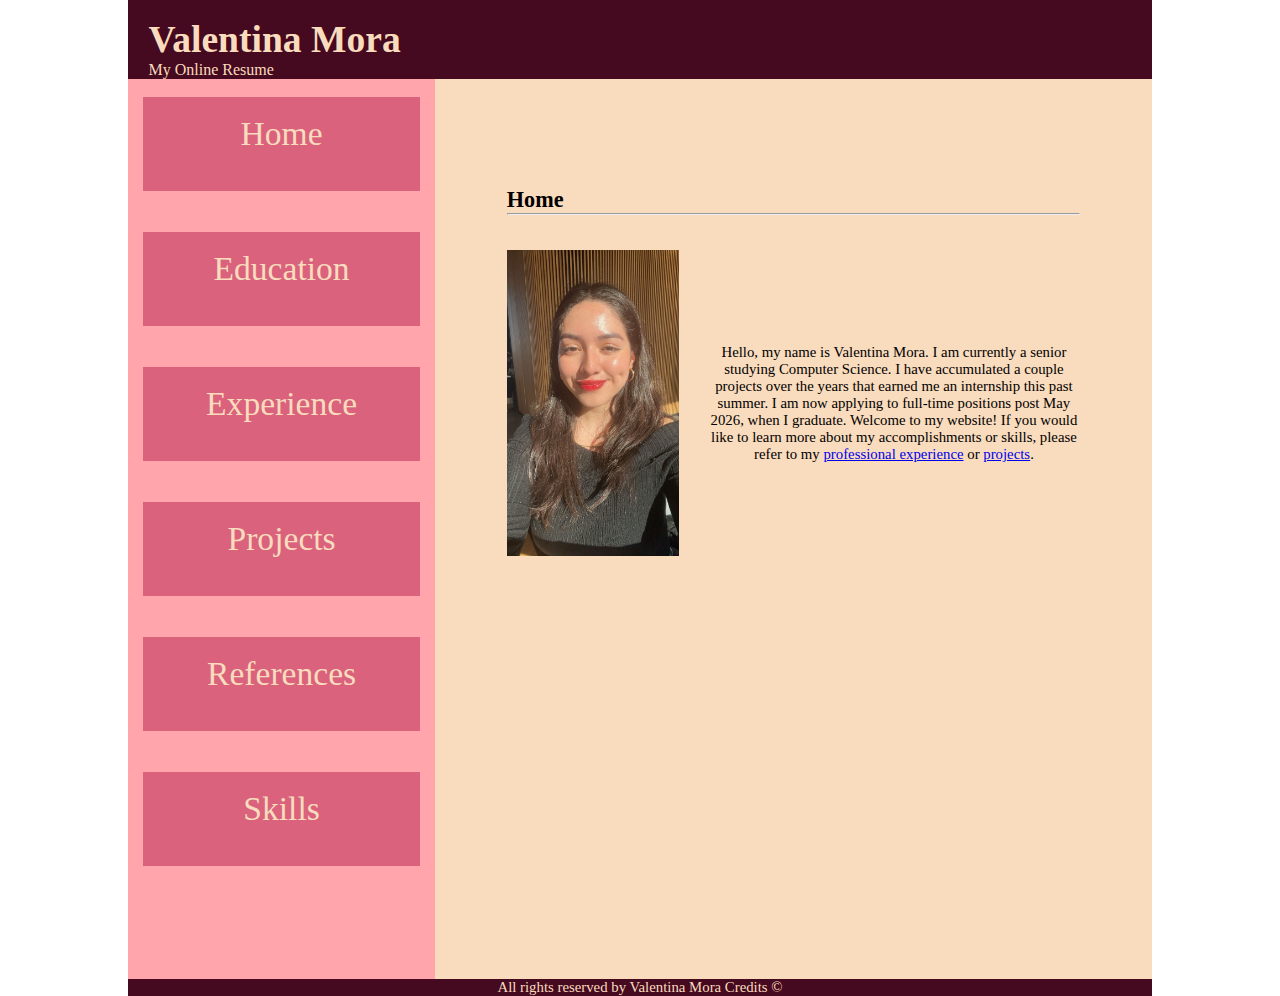
<file: index.html>
<!DOCTYPE html>
<html lang="en">
    <head>
        <meta charset="UTF-8">
        <title> Resume | Valentina Mora </title>
        <link rel="stylesheet"  href="./index.css" type="text/css">
    </head>
    <body>
        <!-- page wrapper section  starts -->
        <div id="page-wrapper">
            <!-- header section starts here -->
            <header>
                <h1>Valentina Mora</h1>
                <p>My Online Resume</p>
            </header>
            <!-- header section ends here -->

            <div id="container">
                <div id="left-child">
                    <!-- nav section starts here -->
                    <nav>
                        <ul>
                            <li><a href="./index.html">Home</a></li>
                            <li><a href="./education/education.html">Education</a></li>
                            <li><a href="./experience/experience.html">Experience</a></li>
                            <li><a href="./projects/projects.html">Projects</a></li>
                            <li><a href="./references/references.html">References</a></li>
                            <li><a href="./skills/skills.html">Skills</a></li>
                        </ul>
                    </nav>
                    <!-- nav section ends here -->
                </div>
                

                <div id="right-child">
                    <!-- main section starts here -->
                    <main>
                        <div id="container-two">
                            <h2>Home</h2>
                            <hr>
                        </div>
                        

                        <div id="second-container">
                            <img src="./src/valentina-mora.jpg" alt="valentina mora profile picture">
                            <p>
                                Hello, my name is Valentina Mora. I am currently a senior studying Computer Science. 
                                I have accumulated a couple projects over the years that earned me an internship this past summer.
                                I am now applying to full-time positions post May 2026, when I graduate. Welcome to my website! If you would like to learn more about my accomplishments or skills, 
                                please refer to my <a href="./experience/experience.html">professional experience</a> or 
                                <a href="./projects/projects.html">projects</a>.
                            </p>
                        </div>
                    </main>
                    <!-- main section ends here -->
                </div>
            </div>

            <!-- footer section starts here -->
            <footer>
                <p>All rights reserved by Valentina Mora <a href="">Credits </a>&#169;</p>
            </footer>
            <!-- footer section ends here -->
        </div>
        <!-- page wrapper section ends -->
    </body>
</html>
</file>
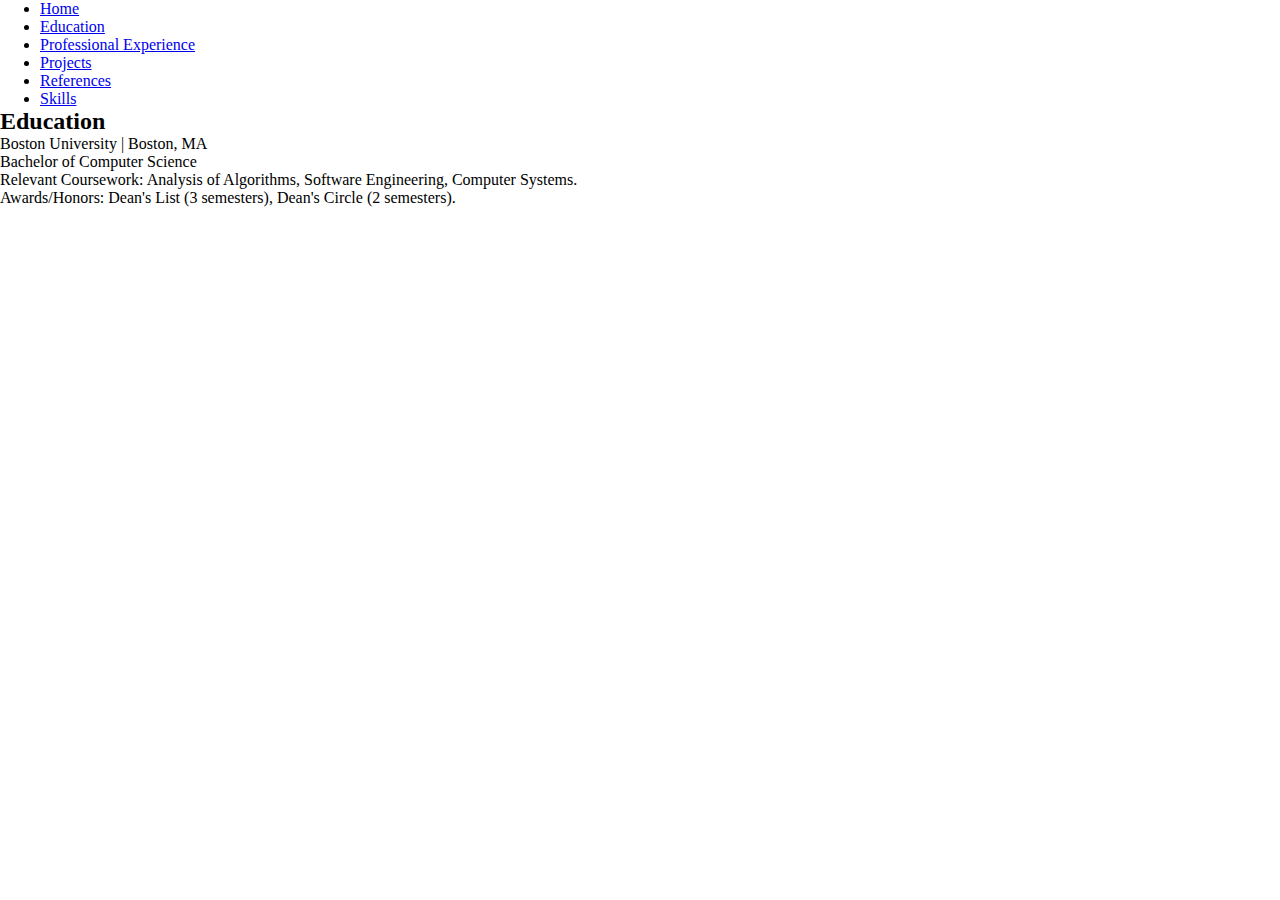
<file: education.html>
<!DOCTYPE html>
<html lang="en">
    <head>
        <meta charset="UTF-8">
        <title> Resume | Valentina Mora </title>
        <link rel="stylesheet" type="text/css" href="styles.css">
    </head>
    <body>
        <!-- nav section starts here -->
        <nav>
            <ul>
                <li><a href="index.html">Home</a></li>
                <li><a href="education.html">Education</a></li>
                <li><a href="professional-experience.html">Professional Experience</a></li>
                <li><a href="projects.html">Projects</a></li>
                <li><a href="references.html">References</a></li>
                <li><a href="skills.html">Skills</a></li>
            </ul>
        </nav>
        <!-- nav section ends here -->

        <!-- main section starts here -->
        <main>
            <h2>Education</h2>
            <p>Boston University | Boston, MA</p>
            <p>Bachelor of Computer Science</p>
            <p>Relevant Coursework: Analysis of Algorithms, Software Engineering, Computer Systems.</p>
            <p>Awards/Honors: Dean's List (3 semesters), Dean's Circle (2 semesters).</p>
        </main>
        <!-- main section ends here -->
    </body>
</html>
</file>
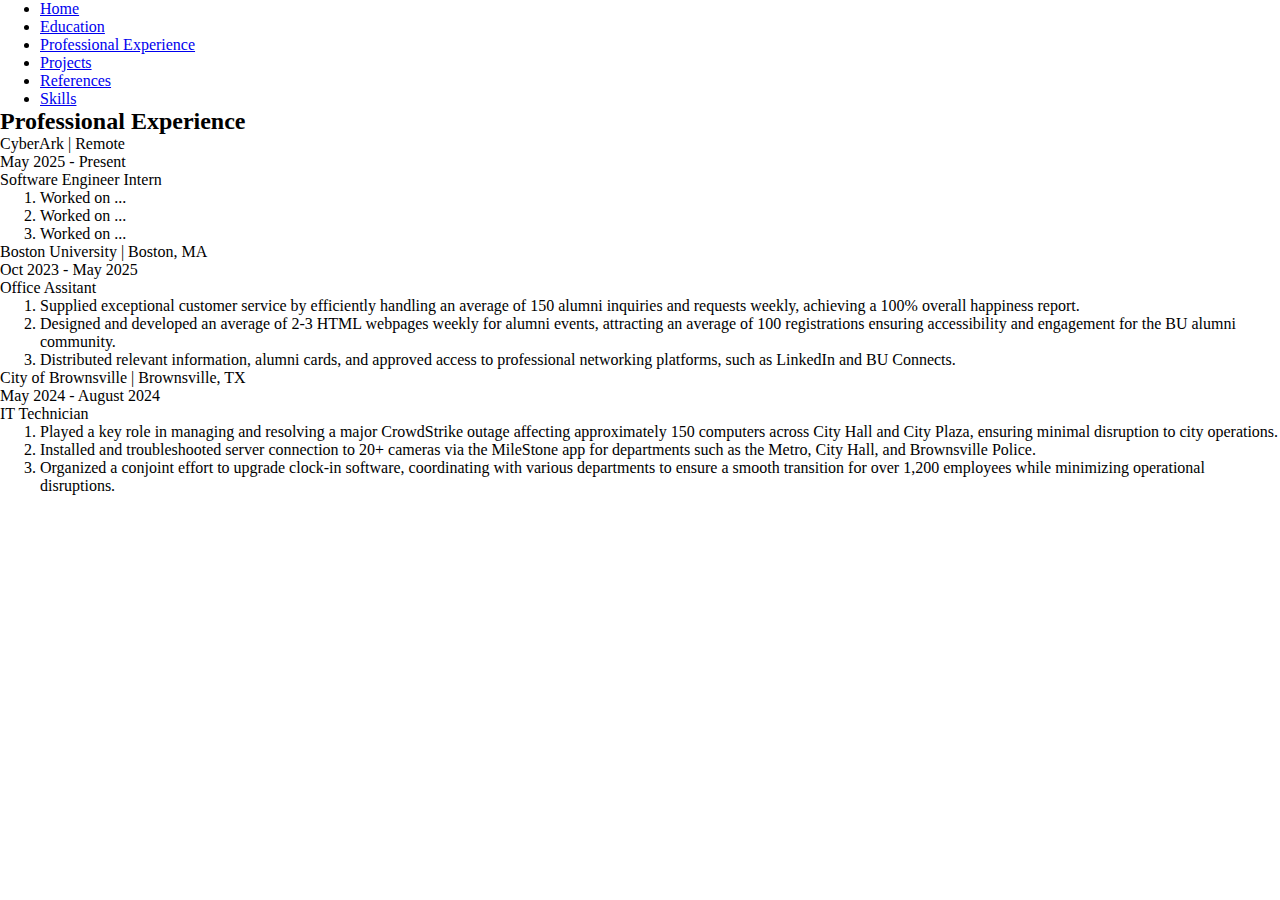
<file: professional-experience.html>
<!DOCTYPE html>
<html lang="en">
    <head>
        <meta charset="UTF-8">
        <title> Resume | Valentina Mora </title>
        <link rel="stylesheet" type="text/css" href="styles.css">
    </head>
    <body>
        <!-- nav section starts here -->
        <nav>
            <ul>
                <li><a href="index.html">Home</a></li>
                <li><a href="education.html">Education</a></li>
                <li><a href="professional-experience.html">Professional Experience</a></li>
                <li><a href="projects.html">Projects</a></li>
                <li><a href="references.html">References</a></li>
                <li><a href="skills.html">Skills</a></li>
            </ul>
        </nav>
        <!-- nav section ends here -->

        <!-- main section starts here -->
        <main>
            <h2>Professional Experience</h2>
            <p>CyberArk | Remote</p>
            <p>May 2025 - Present</p>
            <p>Software Engineer Intern</p>
            
            <ol>
                <li>Worked on ...</li>
                <li>Worked on ...</li>
                <li>Worked on ...</li>
            </ol>

            <p>Boston University | Boston, MA</p>
            <p>Oct 2023 - May 2025</p>
            <p>Office Assitant</p>
            
            <ol>
                <li>
                    Supplied exceptional customer service by efficiently handling an average of
                    150 alumni inquiries and requests weekly, achieving a 100% overall happiness
                    report.
                </li>
                <li>
                    Designed and developed an average of 2-3 HTML webpages weekly for alumni events,
                    attracting an average of 100 registrations ensuring accessibility and engagement 
                    for the BU alumni community.
                </li>
                <li>
                    Distributed relevant information, alumni cards, and approved access to professional 
                    networking platforms, such as LinkedIn and BU Connects.
                </li>
            </ol>

            <p>City of Brownsville | Brownsville, TX</p>
            <p>May 2024 - August 2024</p>
            <p>IT Technician</p>
            
            <ol>
                <li>
                    Played a key role in managing and resolving a major CrowdStrike outage affecting 
                    approximately 150 computers across City Hall and City Plaza, ensuring minimal disruption 
                    to city operations.
                </li>
                <li>
                    Installed and troubleshooted server connection to 20+ cameras via the MileStone app for 
                    departments such as the Metro, City Hall, and Brownsville Police.
                </li>
                <li>
                    Organized a conjoint effort to upgrade clock-in software, coordinating with various departments 
                    to ensure a smooth transition for over 1,200 employees while minimizing operational disruptions.
                </li>
            </ol>
        </main>
        <!-- main section ends here -->
    </body>
</html>
</file>
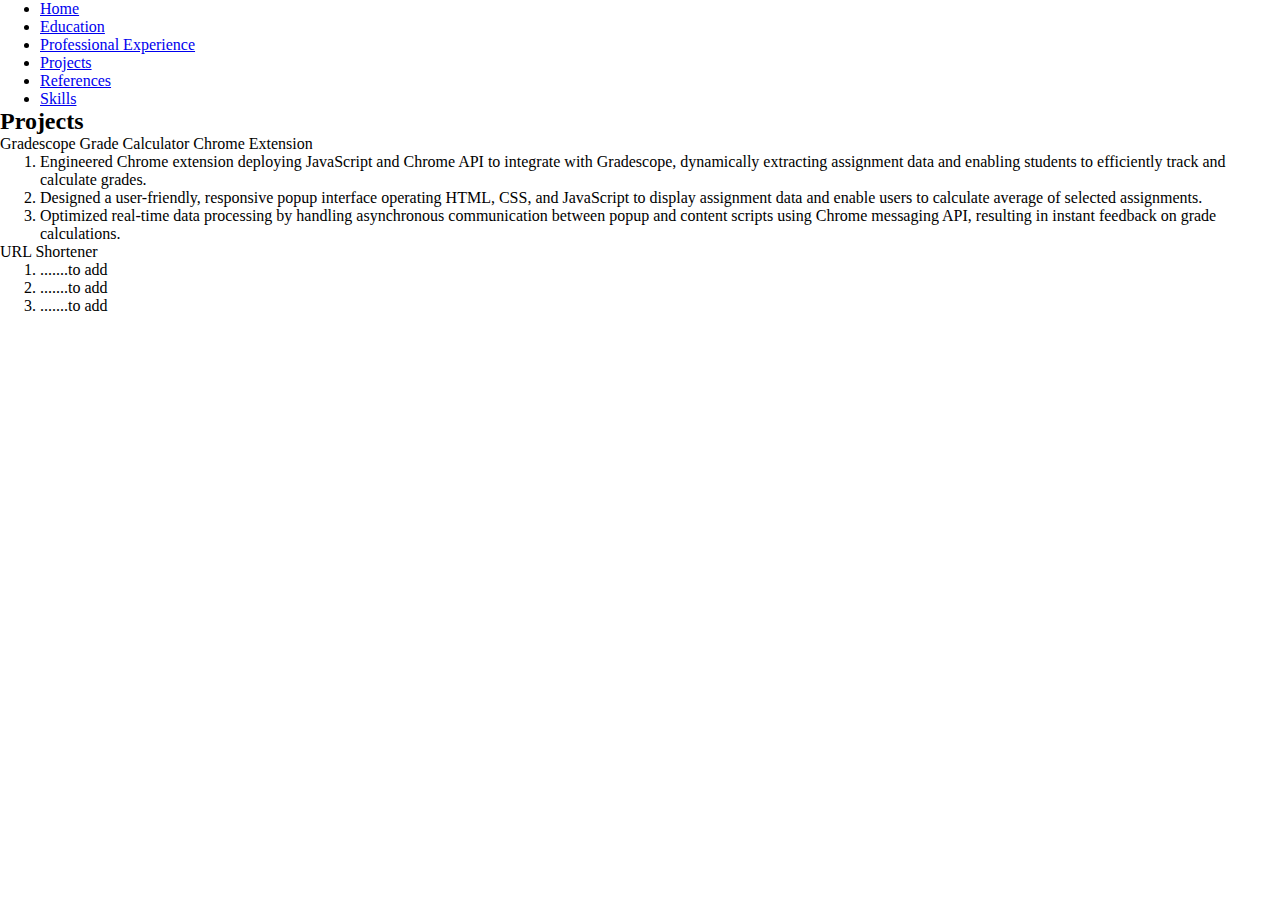
<file: projects.html>
<!DOCTYPE html>
<html lang="en">
    <head>
        <meta charset="UTF-8">
        <title> Resume | Valentina Mora </title>
        <link rel="stylesheet" type="text/css" href="styles.css">
    </head>
    <body>
        <!-- nav section starts here -->
        <nav>
            <ul>
                <li><a href="index.html">Home</a></li>
                <li><a href="education.html">Education</a></li>
                <li><a href="professional-experience.html">Professional Experience</a></li>
                <li><a href="projects.html">Projects</a></li>
                <li><a href="references.html">References</a></li>
                <li><a href="skills.html">Skills</a></li>
            </ul>
        </nav>
        <!-- nav section ends here -->

        <!-- main section starts here -->
        <main>
            <h2>Projects</h2>
            <p>Gradescope Grade Calculator Chrome Extension</p>
            <ol>
                <li>
                    Engineered Chrome extension deploying JavaScript and Chrome API to integrate with 
                    Gradescope, dynamically extracting assignment data and enabling students to efficiently
                    track and calculate grades.
                </li>
                <li>
                    Designed a user-friendly, responsive popup interface operating HTML, CSS, and JavaScript to
                    display assignment data and enable users to calculate average of selected assignments.
                </li>
                <li>
                    Optimized real-time data processing by handling asynchronous communication between popup and content 
                    scripts using Chrome messaging API, resulting in instant feedback on grade calculations.
                </li>
            </ol>

            <p>URL Shortener</p>
            
            <ol>
                <li>
                    .......to add
                </li>
                <li>
                    .......to add
                </li>
                <li>
                    .......to add
                </li>
            </ol>
        </main>
        <!-- main section ends here -->
    </body>
</html>
</file>
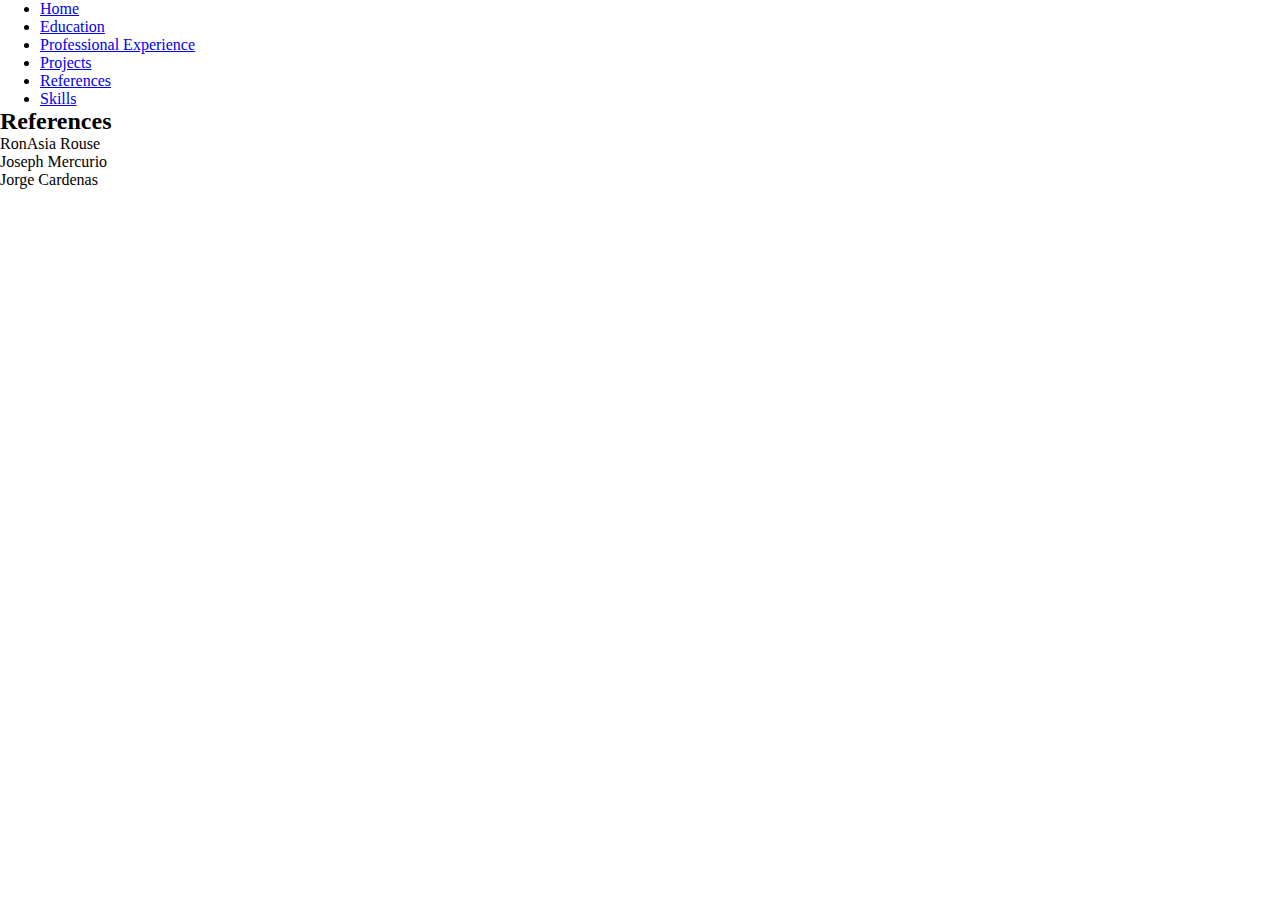
<file: references.html>
<!DOCTYPE html>
<html lang="en">
    <head>
        <meta charset="UTF-8">
        <title> Resume | Valentina Mora </title>
        <link rel="stylesheet" type="text/css" href="styles.css">
    </head>
    <body>
        <!-- nav section starts here -->
        <nav>
            <ul>
                <li><a href="index.html">Home</a></li>
                <li><a href="education.html">Education</a></li>
                <li><a href="professional-experience.html">Professional Experience</a></li>
                <li><a href="projects.html">Projects</a></li>
                <li><a href="references.html">References</a></li>
                <li><a href="skills.html">Skills</a></li>
            </ul>
        </nav>
        <!-- nav section ends here -->

        <!-- main section starts here -->
        <main>
            <h2>References</h2>
            <p>RonAsia Rouse</p>
            <p>Joseph Mercurio</p>
            <p>Jorge Cardenas</p>
        </main>
        <!-- main section ends here -->
    </body>
</html>
</file>
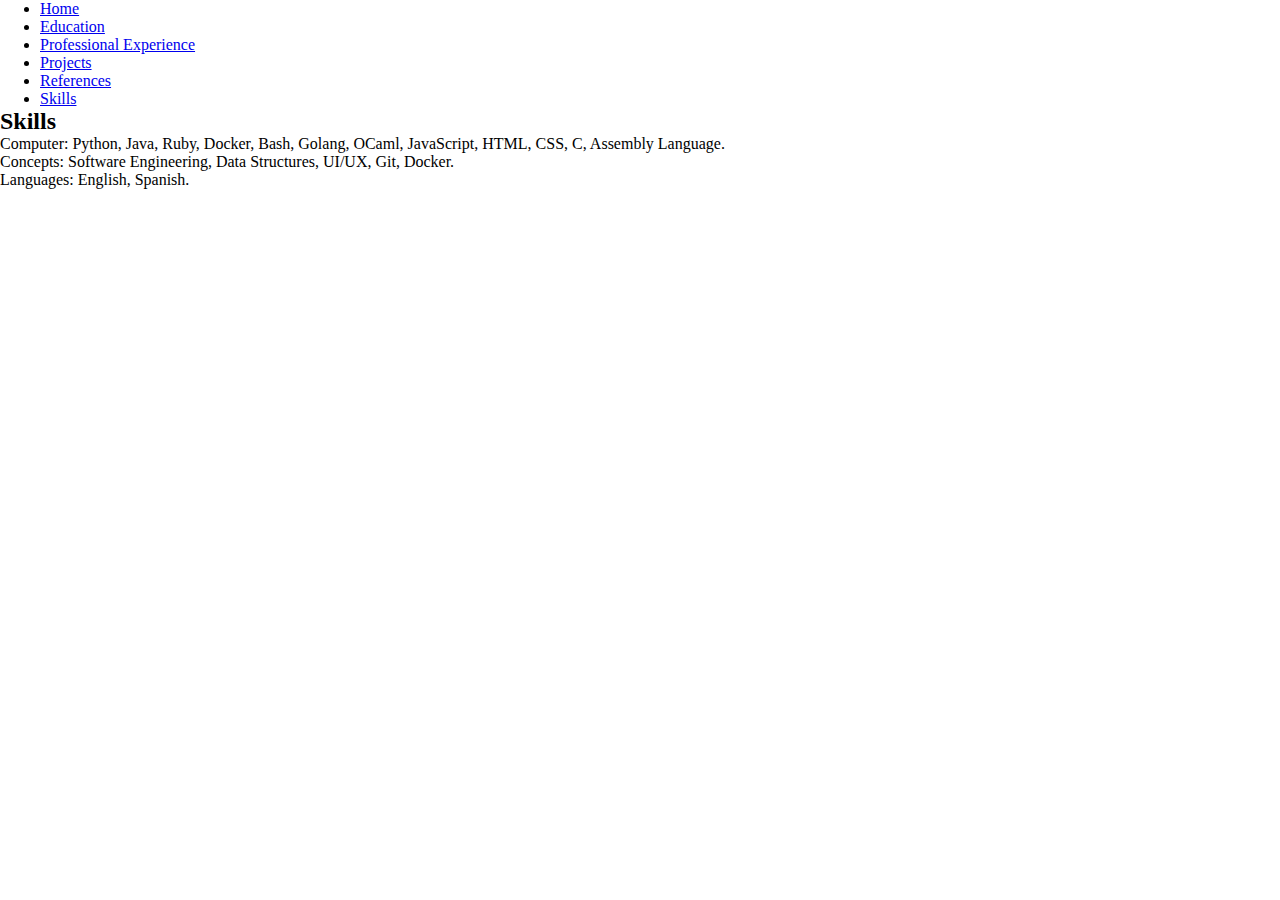
<file: skills.html>
<!DOCTYPE html>
<html lang="en">
    <head>
        <meta charset="UTF-8">
        <title> Resume | Valentina Mora </title>
        <link rel="stylesheet" type="text/css" href="styles.css">
    </head>
    <body>
        <!-- nav section starts here -->
        <nav>
            <ul>
                <li><a href="index.html">Home</a></li>
                <li><a href="education.html">Education</a></li>
                <li><a href="professional-experience.html">Professional Experience</a></li>
                <li><a href="projects.html">Projects</a></li>
                <li><a href="references.html">References</a></li>
                <li><a href="skills.html">Skills</a></li>
            </ul>
        </nav>
        <!-- nav section ends here -->

        <!-- main section starts here -->
        <main>
            <h2>Skills</h2>
            <p>Computer: Python, Java, Ruby, Docker, Bash, Golang, OCaml, JavaScript, HTML, CSS, C, Assembly Language.</p>
            <p>Concepts: Software Engineering, Data Structures, UI/UX, Git, Docker.</p>
            <p>Languages: English, Spanish.</p>
        </main>
        <!-- main section ends here -->
    </body>
</html>
</file>
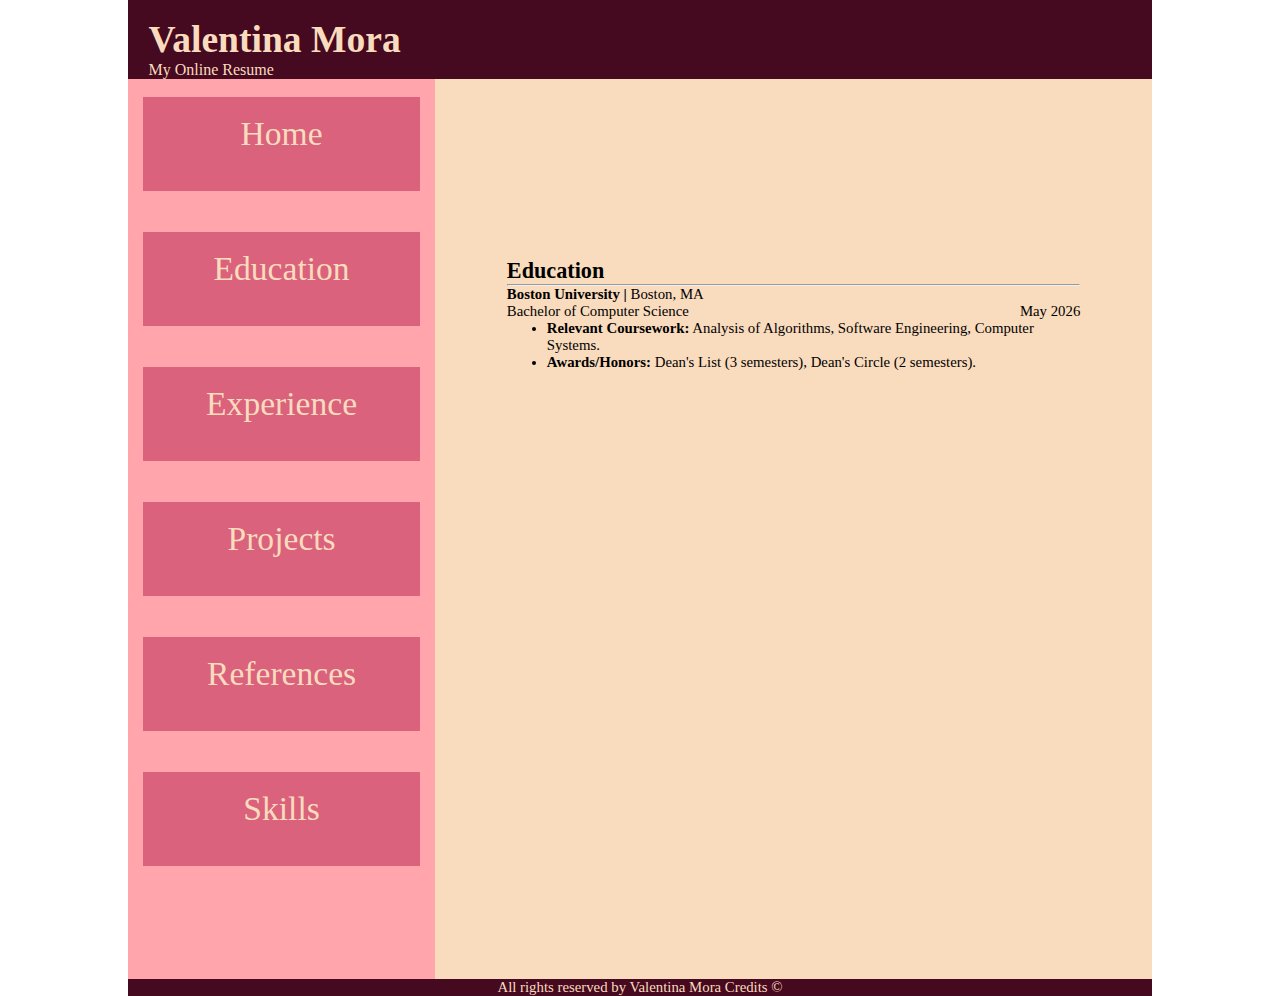
<file: education/education.html>
<!DOCTYPE html>
<html lang="en">
    <head>
        <meta charset="UTF-8">
        <title> Resume | Valentina Mora </title>
        <link rel="stylesheet" href="../education/education.css" type="text/css">
    </head>
    <body>
        <!-- page wrapper section starts -->
        <div id="page-wrapper">
            <!-- header section starts here -->
            <header>
                <h1>Valentina Mora</h1>
                <p>My Online Resume</p>
            </header>
            <!-- header section ends here -->

            <div id="container">
                <div id="left-child">
                    <!-- nav section starts here -->
                    <nav>
                        <ul>
                            <li><a href="../index.html">Home</a></li>
                            <li><a href="../education/education.html">Education</a></li>
                            <li><a href="../experience/experience.html">Experience</a></li>
                            <li><a href="../projects/projects.html">Projects</a></li>
                            <li><a href="../references/references.html">References</a></li>
                            <li><a href="../skills/skills.html">Skills</a></li>
                        </ul>
                    </nav>
                    <!-- nav section ends here -->
                </div>
                
                <div id="right-child">
                    <!-- main section starts here -->
                    <main>
                        <div id="container-two">
                            <h2>Education</h2>
                            <hr>
                            <p><strong>Boston University |</strong> Boston, MA</p>
                            <div class="text-container">
                                <span class="left-text">Bachelor of Computer Science</span>
                                <span class="right-text">May 2026</span> 
                            </div>
                            <ul>
                                <li><strong>Relevant Coursework:</strong> Analysis of Algorithms, Software Engineering, Computer Systems.</li>
                                <li><strong>Awards/Honors:</strong> Dean's List (3 semesters), Dean's Circle (2 semesters).</li>
                            </ul>
                        </div>
                    </main>
                    <!-- main section ends here -->
                </div>
            </div>

            <!-- footer section starts here -->
            <footer>
                <p>All rights reserved by Valentina Mora <a href="">Credits </a>&#169;</p>
            </footer>
            <!-- footer section ends here -->
        </div>
        <!-- page wrapper section ends -->
    </body>
</html>
</file>
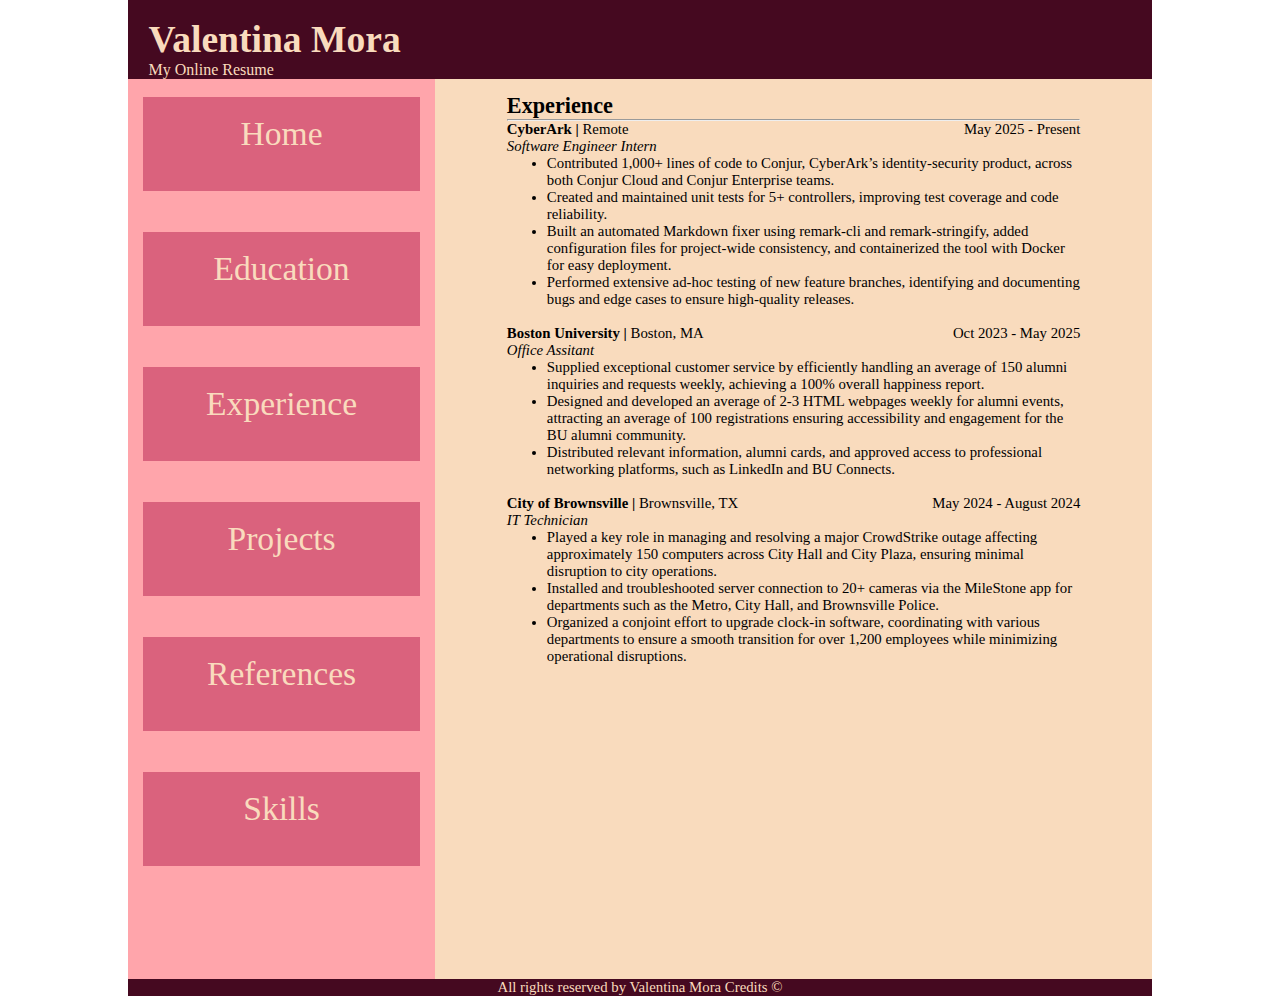
<file: experience/experience.html>
<!DOCTYPE html>
<html lang="en">
    <head>
        <meta charset="UTF-8">
        <title> Resume | Valentina Mora </title>
        <link rel="stylesheet" href="../experience/experience.css" type="text/css">
    </head>
    <body>

        <!-- page wrapper starts here -->
        <div id="page-wrapper">
            <!-- header section starts here -->
            <header>
                <h1>Valentina Mora</h1>
                <p>My Online Resume</p>
            </header>
            <!-- header section ends here -->

            <!-- container starts here -->
            <div id="container">
                <div id="left-child">
                    <!-- nav section starts here -->
                     <nav>
                         <ul>
                             <li><a href="../index.html">Home</a></li>
                             <li><a href="../education/education.html">Education</a></li>
                             <li><a href="../experience/experience.html">Experience</a></li>
                             <li><a href="../projects/projects.html">Projects</a></li>
                             <li><a href="../references/references.html">References</a></li>
                             <li><a href="../skills/skills.html">Skills</a></li>
                         </ul>
                     </nav>
                     <!-- nav section ends here --> 
                </div>
     
                <div id="right-child">
                    <!-- main section starts here -->
                    <main>
                        <div id="container-two">
                            <h2>Experience</h2>
                            <hr>
                            <div class="text-container">
                                <span class="left-text"><strong>CyberArk |</strong> Remote</span>
                                <span class="right-text">May 2025 - Present</span> 
                            </div>
                            <p><em>Software Engineer Intern</em></p>
                 
                            <ul>
                                <li>
                                    Contributed 1,000+ lines of code to Conjur, CyberArk’s identity-security product, 
                                    across both Conjur Cloud and Conjur Enterprise teams.
                                </li>
                                <li>
                                    Created and maintained unit tests for 5+ controllers, improving test coverage and code 
                                    reliability.
                                </li>
                                <li>
                                    Built an automated Markdown fixer using remark-cli and remark-stringify, added configuration 
                                    files for project-wide consistency, and containerized the tool with Docker for easy deployment.
                                </li>
                                <li>
                                    Performed extensive ad-hoc testing of new feature branches, identifying and documenting bugs and 
                                    edge cases to ensure high-quality releases.
                                </li>
                            </ul>
                            <br>
     
                            <div class="text-container">
                                <span class="left-text"><strong>Boston University |</strong> Boston, MA</span>
                                <span class="right-text">Oct 2023 - May 2025</span> 
                            </div>
                            <p><em>Office Assitant</em></p>
                 
                            <ul>
                                <li>
                                    Supplied exceptional customer service by efficiently handling an average of
                                    150 alumni inquiries and requests weekly, achieving a 100% overall happiness
                                    report.
                                </li>
                                <li>
                                    Designed and developed an average of 2-3 HTML webpages weekly for alumni events,
                                    attracting an average of 100 registrations ensuring accessibility and engagement 
                                    for the BU alumni community.
                                </li>
                                <li>
                                    Distributed relevant information, alumni cards, and approved access to professional 
                                    networking platforms, such as LinkedIn and BU Connects.
                                </li>
                            </ul>
                            <br>
     
                            <div class="text-container">
                                <span class="left-text"><strong>City of Brownsville |</strong> Brownsville, TX</span>
                                <span class="right-text">May 2024 - August 2024</span> 
                            </div>
                            <p><em>IT Technician</em></p>
                 
                            <ul>
                                <li>
                                    Played a key role in managing and resolving a major CrowdStrike outage affecting 
                                    approximately 150 computers across City Hall and City Plaza, ensuring minimal disruption 
                                    to city operations.
                                </li>
                                <li>
                                    Installed and troubleshooted server connection to 20+ cameras via the MileStone app for 
                                    departments such as the Metro, City Hall, and Brownsville Police.
                                </li>
                                <li>
                                    Organized a conjoint effort to upgrade clock-in software, coordinating with various departments 
                                    to ensure a smooth transition for over 1,200 employees while minimizing operational disruptions.
                                </li>
                            </ul>
                            <br>
                        </div>
                        
                    </main>
                    <!-- main section ends here -->
                </div>
            </div>
            <!-- container ends here -->

            <!-- footer section starts here -->
            <footer>
                <p>All rights reserved by Valentina Mora <a href="">Credits </a>&#169;</p>
            </footer>
            <!-- footer section ends here -->
        </div>
        <!-- page wrapper ends here -->
    </body>
</html>
</file>
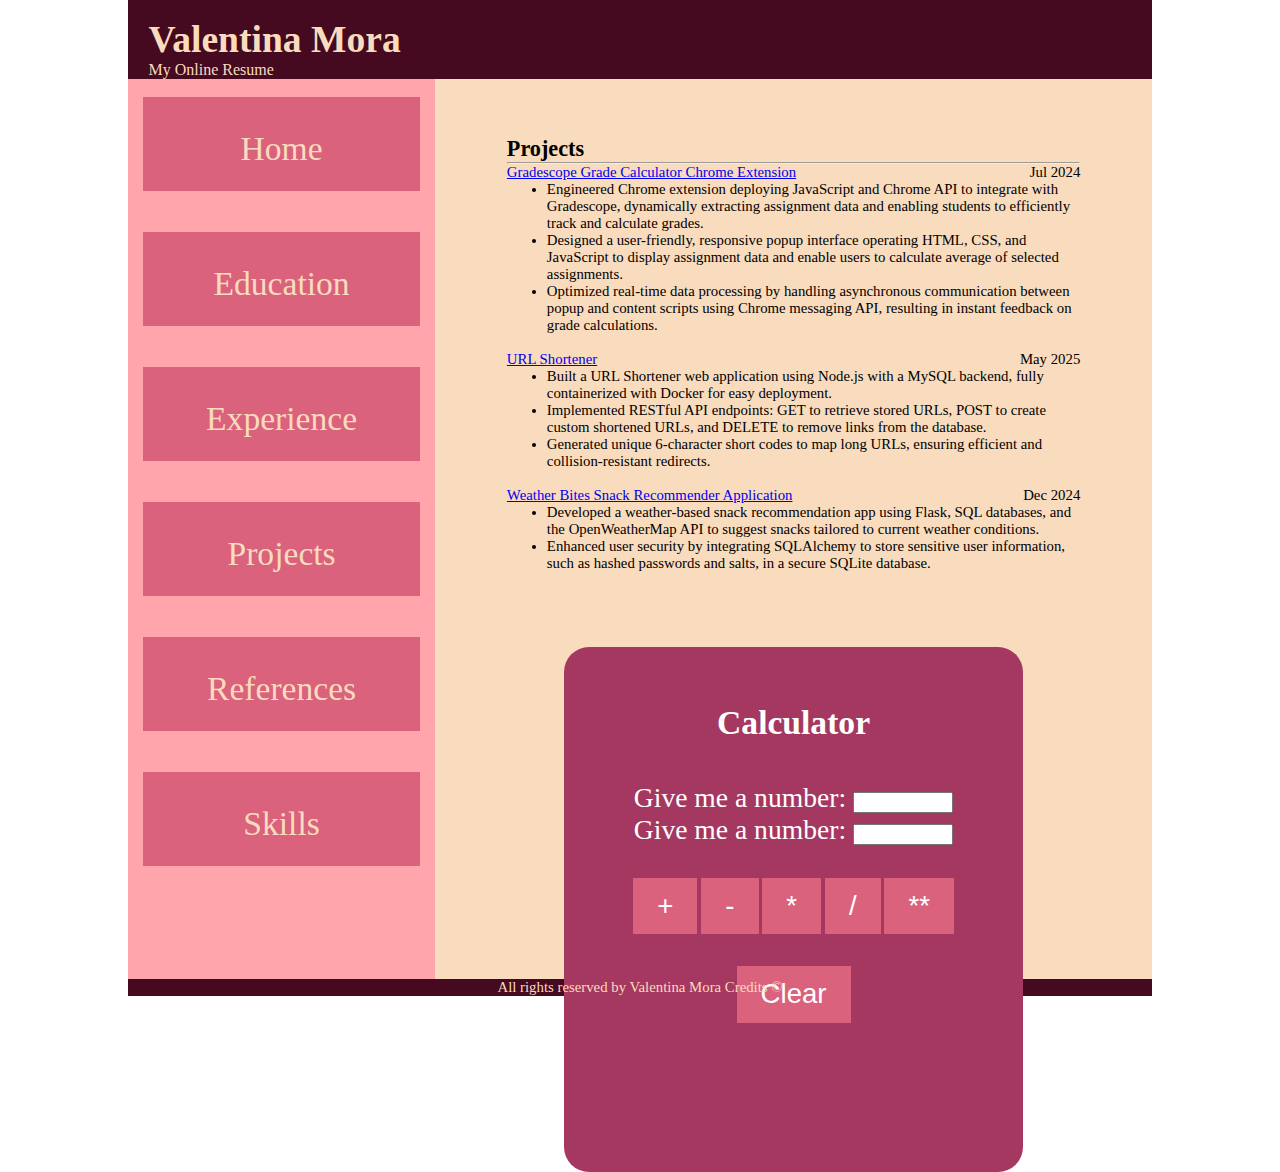
<file: projects/projects.html>
<!DOCTYPE html>
<html lang="en">
    <head>
        <meta charset="UTF-8">
        <title> Resume | Valentina Mora </title>
        <link rel="stylesheet" href="../projects/projects.css" type="text/css">
    </head>
    <body>
        <div id="page-wrapper">
            <!-- header section starts here -->
            <header>
                <h1>Valentina Mora</h1>
                <p>My Online Resume</p>
            </header>
            <!-- header section ends here -->

            <div id="container">
                <div id="left-child">
                    <!-- nav section starts here -->
                    <nav>
                        <ul>
                            <li><a href="../index.html">Home</a></li>
                            <li><a href="../education/education.html">Education</a></li>
                            <li><a href="../experience/experience.html">Experience</a></li>
                            <li><a href="../projects/projects.html">Projects</a></li>
                            <li><a href="../references/references.html">References</a></li>
                            <li><a href="../skills/skills.html">Skills</a></li>
                        </ul>
                    </nav>
                    <!-- nav section ends here -->
                </div>
                
                <div id="right-child">
                    <!-- main section starts here -->
                    <main>
                        <div id="container-two">
                            <div id="container-three">
                                <h2>Projects</h2>
                                <hr>
                                <div class="text-container">
                                    <span class="left-text"><a href="https://github.com/jasons1142/Gradescope-Grade-Calculator-Extension" target="_blank">Gradescope Grade Calculator Chrome Extension</a></span>
                                    <span class="right-text">Jul 2024</span> 
                                </div>
                                <ul>
                                    <li>
                                        Engineered Chrome extension deploying JavaScript and Chrome API to integrate with 
                                        Gradescope, dynamically extracting assignment data and enabling students to efficiently
                                        track and calculate grades.
                                    </li>
                                    <li>
                                        Designed a user-friendly, responsive popup interface operating HTML, CSS, and JavaScript to
                                        display assignment data and enable users to calculate average of selected assignments.
                                    </li>
                                    <li>
                                        Optimized real-time data processing by handling asynchronous communication between popup and content 
                                        scripts using Chrome messaging API, resulting in instant feedback on grade calculations.
                                    </li>
                                </ul>
                                <br>

                                <div class="text-container">
                                    <span class="left-text"><a href="https://github.com/vmora19/URL-Shortener" target="_blank">URL Shortener</a></span>
                                    <span class="right-text">May 2025</span> 
                                </div>
            
                                <ul>
                                    <li>
                                        Built a URL Shortener web application using Node.js with a MySQL backend, fully containerized 
                                        with Docker for easy deployment.
                                    </li>
                                    <li>
                                        Implemented RESTful API endpoints: GET to retrieve stored URLs, POST to create custom shortened URLs, 
                                        and DELETE to remove links from the database.
                                    </li>
                                    <li>
                                        Generated unique 6-character short codes to map long URLs, ensuring efficient and collision-resistant 
                                        redirects.
                                    </li>
                                </ul>
                                <br>

                                <div class="text-container">
                                    <span class="left-text"><a href="https://github.com/sscileppi/cs411-final-project" target="_blank">Weather Bites Snack Recommender Application</a></span>
                                    <span class="right-text">Dec 2024</span> 
                                </div>
            
                                <ul>
                                    <li>
                                        Developed a weather-based snack recommendation app using Flask, SQL databases, and the 
                                        OpenWeatherMap API to suggest snacks tailored to current weather conditions.
                                    </li>
                                    <li>
                                        Enhanced user security by integrating SQLAlchemy to store sensitive user information, 
                                        such as hashed passwords and salts, in a secure SQLite database.
                                    </li>
                                </ul>
                                <br>
                            </div>
                            

                            <div id="calculator-container">
                                <h2>Calculator</h2>
                                <div id="labels">
                                    <label for="one">Give me a number: </label><input id="input-one">
                                    <br>
                                    <label for="two">Give me a number: </label><input id="input-two">
                                    <br>
                                </div>
                                
                                <div id="operations">
                                   <button onclick="doAddition()">+</button>
                                    <button onclick="doSubtraction()">-</button>
                                    <button onclick="doMultiplication()">*</button>
                                    <button onclick="doDivision()">/</button>
                                    <button onclick="doPower()">**</button> 
                                </div>
                                
                                <button id="clear-button" onclick="doClear()">Clear</button>
                                <h2 id = "output"></h2>
                            </div> 
                        </div>            
                    </main>
                    <!-- main section ends here -->
                </div>
            </div>

            <!-- footer section starts here -->
            <footer>
                <p>All rights reserved by Valentina Mora <a href="">Credits </a>&#169;</p>
            </footer>
            <!-- footer section ends here -->
        </div>
        <script src="./projects.js"></script>
    </body>
</html>
</file>
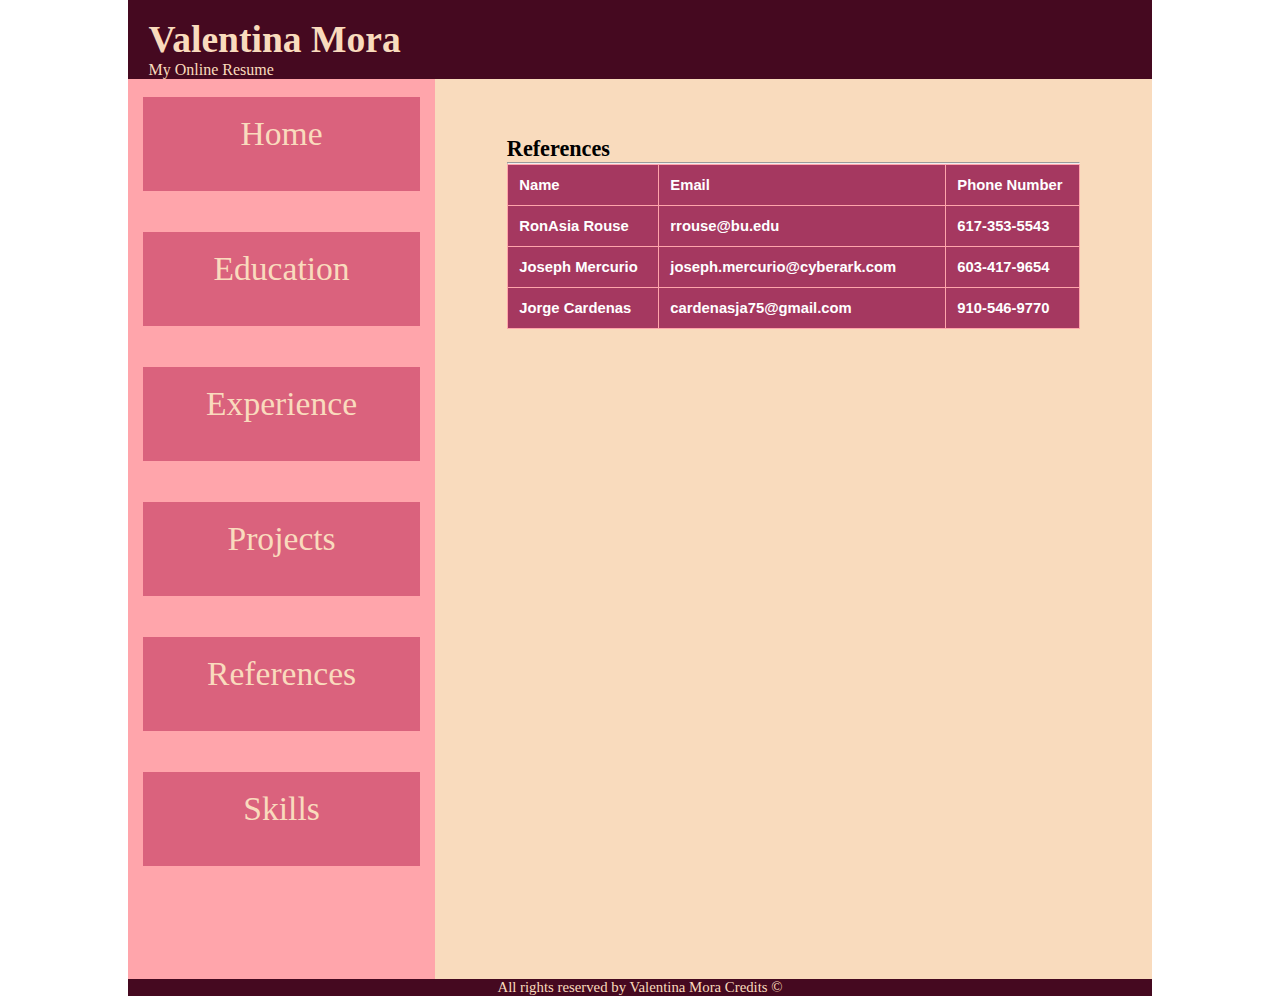
<file: references/references.html>
<!DOCTYPE html>
<html lang="en">
    <head>
        <meta charset="UTF-8">
        <title> Resume | Valentina Mora </title>
        <link rel="stylesheet" href="../references/references.css" type="text/css">
    </head>
    <body>
        <div id="page-wrapper">
            <!-- header section starts here -->
            <header>
                <h1>Valentina Mora</h1>
                <p>My Online Resume</p>
            </header>
            <!-- header section ends here -->

            <div id="container">
                <div id="left-child">
                    <!-- nav section starts here -->
                    <nav>
                        <ul>
                            <li><a href="../index.html">Home</a></li>
                            <li><a href="../education/education.html">Education</a></li>
                            <li><a href="../experience/experience.html">Experience</a></li>
                            <li><a href="../projects/projects.html">Projects</a></li>
                            <li><a href="../references/references.html">References</a></li>
                            <li><a href="../skills/skills.html">Skills</a></li>
                        </ul>
                    </nav>
                    <!-- nav section ends here -->
                </div>
                
                <div id="right-child">
                    <!-- main section starts here -->
                    <main>
                        <div id="container-two">
                            <h2>References</h2>
                            <hr>
                            <table>
                                <tr>
                                    <th>Name</th>
                                    <th>Email</th>
                                    <th>Phone Number</th>
                                </tr>
                                <tr>
                                    <th>RonAsia Rouse</th>
                                    <th>rrouse@bu.edu</th>
                                    <th>617-353-5543</th>
                                </tr>
                                <tr>
                                    <th>Joseph Mercurio</th>
                                    <th>joseph.mercurio@cyberark.com</th>
                                    <th>603-417-9654</th>
                                </tr>
                                <tr>
                                    <th>Jorge Cardenas</th>
                                    <th>cardenasja75@gmail.com</th>
                                    <th>910-546-9770</th>
                                </tr>
                            </table>
                        </div>
                        
                    </main>
                    <!-- main section ends here -->
                </div>
            </div>

            <!-- footer section starts here -->
            <footer>
                <p>All rights reserved by Valentina Mora <a href="">Credits </a>&#169;</p>
            </footer>
            <!-- footer section ends here -->
        </div>
    </body>
</html>
</file>
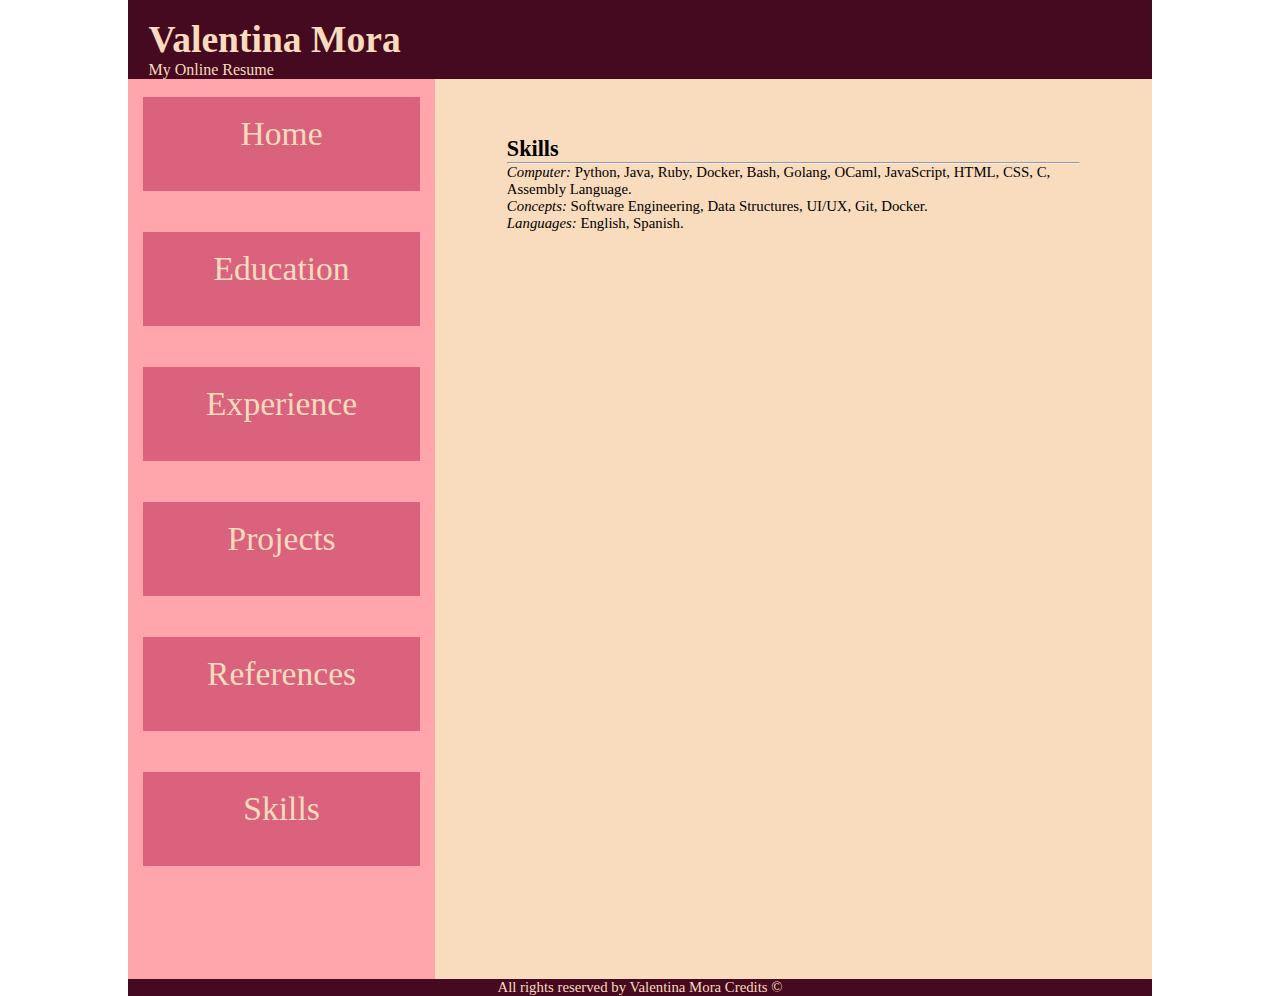
<file: skills/skills.html>
<!DOCTYPE html>
<html lang="en">
    <head>
        <meta charset="UTF-8">
        <title> Resume | Valentina Mora </title>
        <link rel="stylesheet"  href="../skills/skills.css" type="text/css">
    </head>
    <body>
        <div id="page-wrapper">
           <!-- header section starts here -->
            <header>
                <h1>Valentina Mora</h1>
                <p>My Online Resume</p>
            </header>
            <!-- header section ends here -->

            <div id="container">
                <div id="left-child">
                    <!-- nav section starts here -->
                    <nav>
                        <ul>
                            <li><a href="../index.html">Home</a></li>
                            <li><a href="../education/education.html">Education</a></li>
                            <li><a href="../experience/experience.html">Experience</a></li>
                            <li><a href="../projects/projects.html">Projects</a></li>
                            <li><a href="../references/references.html">References</a></li>
                            <li><a href="../skills/skills.html">Skills</a></li>
                        </ul>
                    </nav>
                    <!-- nav section ends here -->
                </div>

                <div id="right-child">
                    <!-- main section starts here -->
                    <main>
                        <div id="container-two">
                            <h2>Skills</h2>
                            <hr>
                            <p><em>Computer:</em> Python, Java, Ruby, Docker, Bash, Golang, OCaml, JavaScript, HTML, CSS, C, Assembly Language.</p>
                            <p><em>Concepts:</em> Software Engineering, Data Structures, UI/UX, Git, Docker.</p>
                            <p><em>Languages:</em> English, Spanish.</p>
                        </div>
                        
                    </main>
                    <!-- main section ends here -->
                </div>
            </div>
            

            <!-- footer section starts here -->
            <footer>
                <p>All rights reserved by Valentina Mora <a href="">Credits </a>&#169;</p>
            </footer>
            <!-- footer section ends here --> 
        </div>
        
    </body>
</html>
</file>
<file: index.css>
*{
    margin:0;
    box-sizing: border-box;
}

#page-wrapper{
    width: 80vw;
    height: 100%;
    margin: 0 auto;
    text-align: center;
}

#container{
    display: flex;
    flex-direction: row;
    width: 100%;
    height: 100%;
}

#left-child{
    width:30%;
}

#right-child{
    width: 70%;
}

header, footer{
    background-color: #450920;
    color: #f9dbbd;
}

header{
    padding-top: 2vh;
    height: 15%;
    text-align: left;
    padding-left: 2%;
  }


nav{
    background-color: #ffa5ab;
    height: 100%;
}

main{
    background-color: #f9dbbd;
    height: 100vh;
}

nav li{
    padding-top: 2vh;
    background-color: #da627d;
    margin-left: 0;
    margin-bottom: 15%;
    height: 12%;
}

nav a{
    text-decoration: none;
    font-size: calc(8px + 2vw);
    color: #f9dbbd;
}

h1{
    font-size: calc(12px + 2vw);
    margin: auto;
}

main, footer{
    font-size: calc(2px + 1vw);
}

nav ul {
    list-style-type: none;
    width: 90%;
    height: 90%;
    padding-left: 0;
    margin: auto;
    padding-top: 2vh;
  }

footer a{
    text-decoration: none;
    color: #f9dbbd;
}

img{
    max-width: 30%;
}

#second-container{
    display: flex;
    flex-direction: row;
    width: 80%;
    margin: auto;
    padding-top: 5%;
    padding-bottom: 5%;
}

#second-container p{
    padding-left: 5%;
    margin: auto;
}

nav ul{
    padding-bottom: 4%;
}

main h2{
    text-align: left;
}

#container-two{
    width: 80%;
    margin: auto;
    padding-top: 15%;
}

/* media queries section */

@media screen and (max-width: 750px){

    #container{
        display: flex;
        flex-direction: column;
        width: 100%;
        height: 100%;
    }

    #left-child{
        width:100%;
    }

    #right-child{
        width:100%;
        height: 100%;
    }

    nav li{
        display: inline;
        padding-left: 0;
        padding: 1% 1%;
    }

    nav ul {
        list-style-type: none;
        width: 90%;
        height: 90%;
        padding-left: 0;
        margin: auto;
        padding-top: 3%;
      }

    nav a{
        text-decoration: none;
        font-size: calc(4px + 2vw);
        color: #f9dbbd;
    }

}

@media screen and (max-width: 750px){
    header{
        padding-top: 4vh;
        align-items: center;
        justify-content: center;
        height: 15%;
        text-align: center;
        margin: auto;
    }
    header h1{
        font-size: calc(16px + 2vw);
    }
    
}
</file>
<file: styles.css>
*{
    margin:0
}
</file>
<file: education/education.css>
*{
    margin:0;
    box-sizing: border-box;
}

#page-wrapper{
    width: 80vw;
    height: 100%;
    margin: 0 auto;
    text-align: center;
}

#container{
    display: flex;
    flex-direction: row;
    width: 100%;
    height: 100%;
}

#left-child{
    width:30%;
}

#right-child{
    width: 70%;
}

header, footer{
    background-color: #450920;
    color: #f9dbbd;
}

header {
    padding-top: 2vh;
    height: 15%;
    text-align: left;
    padding-left: 2%;
  }

nav{
    background-color: #ffa5ab;
    height: 100%;
}

main{
    background-color: #f9dbbd;
    height: 100vh;
}

nav li{
    padding-top: 2vh;
    background-color: #da627d;
    margin-left: 0;
    margin-bottom: 15%;
    height: 12%;
}

nav a{
    text-decoration: none;
    font-size: calc(8px + 2vw);
    color: #f9dbbd;
}

h1{
    font-size: calc(12px + 2vw);
    margin: auto;
}

main, footer{
    font-size: calc(2px + 1vw);
}

main h2{
    text-align: left;
}

main p{
    text-align: left;
}

.text-container{
    display: flex;
    justify-content: space-between;
}

nav ul {
    list-style-type: none;
    width: 90%;
    height: 90%;
    padding-left: 0;
    margin: auto;
    padding-top: 2vh;
  }

footer a{
    text-decoration: none;
    color: #f9dbbd;
}

img{
    max-width: 30%;
}

#second-container{
    display: flex;
    flex-direction: row;
    width: 80%;
    margin: auto;
    padding-top: 5%;
    padding-bottom: 5%;
}

#second-container p{
    padding-left: 5%;
    margin: auto;
}

nav ul{
    padding-bottom: 4%;
}

main ul{
    text-align: left;
}

#container-two{
    width: 80%;
    margin: auto;
    padding-top: 25%;
}

/* media queries section */

@media screen and (max-width: 750px){

    #container{
        display: flex;
        flex-direction: column;
        width: 100%;
        height: 100%;
    }

    #left-child{
        width:100%;
    }

    #right-child{
        width:100%;
        height: 100%;
    }

    nav li{
        display: inline;
        padding-left: 0;
        padding: 1% 1%;
    }

    nav ul {
        list-style-type: none;
        width: 90%;
        height: 90%;
        padding-left: 0;
        margin: auto;
        padding-top: 3%;
      }

    nav a{
        text-decoration: none;
        font-size: calc(4px + 2vw);
        color: #f9dbbd;
    }

}

@media screen and (max-width: 750px){
    header{
        padding-top: 4vh;
        align-items: center;
        justify-content: center;
        height: 15%;
        text-align: center;
        margin: auto;
    }
    header h1{
        font-size: calc(16px + 2vw);
    }
    
}
</file>
<file: experience/experience.css>
*{
    margin:0;
    box-sizing: border-box;
}

#page-wrapper{
    width: 80vw;
    height: 100%;
    margin: 0 auto;
    text-align: center;
}

#container{
    display: flex;
    flex-direction: row;
    width: 100%;
    height: 100%;
}

#left-child{
    width:30%;
}

#right-child{
    width: 70%;
}

header, footer{
    background-color: #450920;
    color: #f9dbbd;
}

header {
    padding-top: 2vh;
    height: 15%;
    text-align: left;
    padding-left: 2%;
  }

nav{
    background-color: #ffa5ab;
    height: 100%;
}

main{
    background-color: #f9dbbd;
    height: 100vh;
}

nav li{
    padding-top: 2vh;
    background-color: #da627d;
    margin-left: 0;
    margin-bottom: 15%;
    height: 12%;
}

nav a{
    text-decoration: none;
    font-size: calc(8px + 2vw);
    color: #f9dbbd;
}

h1{
    font-size: calc(12px + 2vw);
    margin: auto;
}

main, footer{
    font-size: calc(2px + 1vw);
}

nav ul {
    list-style-type: none;
    width: 90%;
    height: 90%;
    padding-left: 0;
    margin: auto;
    padding-top: 2vh;
  }

footer a{
    text-decoration: none;
    color: #f9dbbd;
}

img{
    max-width: 30%;
}

#second-container{
    display: flex;
    flex-direction: row;
    width: 80%;
    margin: auto;
    padding-top: 5%;
    padding-bottom: 5%;
}

#second-container p{
    padding-left: 5%;
    margin: auto;
}

nav ul{
    padding-bottom: 4%;
}

main h2{
    text-align: left;
}

.text-container{
    display: flex;
    justify-content: space-between;
}

main p{
    text-align: left;
}

main li{
    text-align: left;
}

#container-two{
    width: 80%;
    margin: auto;
    padding-top: 2%;
}

/* media queries section */

@media screen and (max-width: 750px){

    #container{
        display: flex;
        flex-direction: column;
        width: 100%;
        height: 100%;
    }

    #left-child{
        width:100%;
    }

    #right-child{
        width:100%;
        height: 100%;
    }

    nav li{
        display: inline;
        padding-left: 0;
        padding: 1% 1%;
    }

    nav ul {
        list-style-type: none;
        width: 90%;
        height: 90%;
        padding-left: 0;
        margin: auto;
        padding-top: 3%;
      }

    nav a{
        text-decoration: none;
        font-size: calc(4px + 2vw);
        color: #f9dbbd;
    }

}

@media screen and (max-width: 750px){
    header{
        padding-top: 4vh;
        align-items: center;
        justify-content: center;
        height: 15%;
        text-align: center;
        margin: auto;
    }
    header h1{
        font-size: calc(16px + 2vw);
    }
    
}
</file>
<file: projects/projects.css>
*{
    margin:0;
    box-sizing: border-box;
}

#page-wrapper{
    width: 80vw;
    height: 100%;
    margin: 0 auto;
    text-align: center;
}

#container{
    display: flex;
    flex-direction: row;
    width: 100%;
    height: 100%;
}

#left-child{
    width:30%;
}

#right-child{
    width: 70%;
}

header, footer{
    background-color: #450920;
    color: #f9dbbd;
}

header {
    padding-top: 2vh;
    height: 15%;
    text-align: left;
    padding-left: 2%;
  }

nav{
    background-color: #ffa5ab;
    height: 100%;
}

main{
    background-color: #f9dbbd;
    height: 100vh;
    padding-bottom: 5%;
}

nav li{
    padding-top: 12%;
    background-color: #da627d;
    margin-left: 0;
    margin-bottom: 15%;
    height: 12%;
}

nav a{
    text-decoration: none;
    font-size: calc(8px + 2vw);
    color: #f9dbbd;
}

h1{
    font-size: calc(12px + 2vw);
    margin: auto;
}

main, footer{
    font-size: calc(2px + 1vw);
}

nav ul {
    list-style-type: none;
    width: 90%;
    height: 90%;
    padding-left: 0;
    margin: auto;
    padding-top: 2vh;
  }

footer a{
    text-decoration: none;
    color: #f9dbbd;
}

img{
    max-width: 30%;
}

#second-container{
    display: flex;
    flex-direction: row;
    width: 80%;
    margin: auto;
    padding-top: 5%;
    padding-bottom: 5%;
}

#second-container p{
    padding-left: 5%;
    margin: auto;
}

nav ul{
    padding-bottom: 4%;
}

main li{ 
    text-align: left;
}

main p{
    text-align: left;
}

.text-container{
    display: flex;
    justify-content: space-between;
}

main h2{
    text-align: left;
}

#container-two{
    width: 80%;
    margin: auto;
    padding-top: 8%;
}

#container-three{
    margin-bottom: 10%;
}

#calculator-container{
    width: 80%;
    background-color: #a53860;
    margin: auto;
    color: white;
    padding: 10% 5%;
    border-radius: 25px;
}

#calculator-container h2{
    text-align: center;
    color: white;
    font-size: calc(8px + 2vw);
    padding-bottom: 10%;

}

#calculator-container input{
    width: 25%;
}

label{
    font-size: calc(2px + 2vw);
}

#labels{
    margin-bottom: 8%;
}

button{
    background-color: #da627d; /* Green */
    border: none;
    color: white;
    padding: 3% 6%;
    text-align: center;
    text-decoration: none;
    /* display: inline-block; */
    font-size: calc(2px + 2vw);
}

#operations{
    margin-bottom: 8%;
}

#output{
    width: 75%;
    border-radius: 25px;
    margin: auto;
    padding-top: 8%;
    font-size: calc(10px + 2vw);
}

#clear-button{
    margin-bottom: 5%;
}

/* media queries section */

@media screen and (max-width: 750px){

    #container{
        display: flex;
        flex-direction: column;
        width: 100%;
        height: 100%;
    }

    #left-child{
        width:100%;
    }

    #right-child{
        width:100%;
        height: 100%;
    }

    nav li{
        display: inline;
        padding-left: 0;
        padding: 1% 1%;
    }

    nav ul {
        list-style-type: none;
        width: 90%;
        height: 90%;
        padding-left: 0;
        margin: auto;
        padding-top: 3%;
      }

    nav a{
        text-decoration: none;
        font-size: calc(4px + 2vw);
        color: #f9dbbd;
    }

}

@media screen and (max-width: 750px){
    header{
        padding-top: 4vh;
        align-items: center;
        justify-content: center;
        height: 15%;
        text-align: center;
        margin: auto;
    }
    header h1{
        font-size: calc(16px + 2vw);
    }
    
}
</file>
<file: references/references.css>
*{
    margin:0;
    box-sizing: border-box;
}

#page-wrapper{
    width: 80vw;
    height: 100%;
    margin: 0 auto;
    text-align: center;
}

#container{
    display: flex;
    flex-direction: row;
    width: 100%;
    height: 100%;
}

#left-child{
    width:30%;
}

#right-child{
    width: 70%;
}

header, footer{
    background-color: #450920;
    color: #f9dbbd;
}

header {
    padding-top: 2vh;
    height: 15%;
    text-align: left;
    padding-left: 2%;
  }

nav{
    background-color: #ffa5ab;
    height: 100%;
}

main{
    background-color: #f9dbbd;
    height: 100vh;
}

nav li{
    padding-top: 2vh;
    background-color: #da627d;
    margin-left: 0;
    margin-bottom: 15%;
    height: 12%;
}

nav a{
    text-decoration: none;
    font-size: calc(8px + 2vw);
    color: #f9dbbd;
}

h1{
    font-size: calc(12px + 2vw);
    margin: auto;
}

main, footer{
    font-size: calc(2px + 1vw);
}

nav ul {
    list-style-type: none;
    width: 90%;
    height: 90%;
    padding-left: 0;
    margin: auto;
    padding-top: 2vh;
  }

footer a{
    text-decoration: none;
    color: #f9dbbd;
}

img{
    max-width: 30%;
}

#second-container{
    display: flex;
    flex-direction: row;
    width: 80%;
    margin: auto;
    padding-top: 5%;
    padding-bottom: 5%;
}

#second-container p{
    padding-left: 5%;
    margin: auto;
}

nav ul{
    padding-bottom: 4%;
}

table {
    font-family: Arial, Helvetica, sans-serif;
    border-collapse: collapse;
    width: 100%;
}

td, th {
    border: 1px solid #ffa5ab;
    padding: 2%;
    color: #f9dbbd;
}

th {
    padding-top: 12px;
    padding-bottom: 12px;
    text-align: left;
    background-color: #a53860;
    color: white;
}

main h2{
    text-align: left;
}

#container-two{
    width: 80%;
    margin: auto;
    padding-top: 8%;
}

/* media queries section */

@media screen and (max-width: 750px){

    #container{
        display: flex;
        flex-direction: column;
        width: 100%;
        height: 100%;
    }

    #left-child{
        width:100%;
    }

    #right-child{
        width:100%;
        height: 100%;
    }

    nav li{
        display: inline;
        padding-left: 0;
        padding: 1% 1%;
    }

    nav ul {
        list-style-type: none;
        width: 90%;
        height: 90%;
        padding-left: 0;
        margin: auto;
        padding-top: 3%;
      }

    nav a{
        text-decoration: none;
        font-size: calc(4px + 2vw);
        color: #f9dbbd;
    }

}

@media screen and (max-width: 750px){
    header{
        padding-top: 4vh;
        align-items: center;
        justify-content: center;
        height: 15%;
        text-align: center;
        margin: auto;
    }
    header h1{
        font-size: calc(16px + 2vw);
    }
    
}
</file>
<file: skills/skills.css>
*{
    margin:0;
    box-sizing: border-box;
}

#page-wrapper{
    width: 80vw;
    height: 100%;
    margin: 0 auto;
    text-align: center;
}

#container{
    display: flex;
    flex-direction: row;
    width: 100%;
    height: 100%;
}

#left-child{
    width:30%;
}

#right-child{
    width: 70%;
}

header, footer{
    background-color: #450920;
    color: #f9dbbd;
}

header {
    padding-top: 2vh;
    height: 15%;
    text-align: left;
    padding-left: 2%;
  }

nav{
    background-color: #ffa5ab;
    height: 100%;
}

main{
    background-color: #f9dbbd;
    height: 100vh;
}

nav li{
    padding-top: 2vh;
    background-color: #da627d;
    margin-left: 0;
    margin-bottom: 15%;
    height: 12%;
}

nav a{
    text-decoration: none;
    font-size: calc(8px + 2vw);
    color: #f9dbbd;
}

h1{
    font-size: calc(12px + 2vw);
    margin: auto;
}

main, footer{
    font-size: calc(2px + 1vw);
}

nav ul {
    list-style-type: none;
    width: 90%;
    height: 90%;
    padding-left: 0;
    margin: auto;
    padding-top: 2vh;
  }

footer a{
    text-decoration: none;
    color: #f9dbbd;
}

img{
    max-width: 30%;
}

#second-container{
    display: flex;
    flex-direction: row;
    width: 80%;
    margin: auto;
    padding-top: 5%;
    padding-bottom: 5%;
}

#second-container p{
    padding-left: 5%;
    margin: auto;
}

nav ul{
    padding-bottom: 4%;
}

main h2{
    text-align: left;
}

main p{
    text-align: left;
}

#container-two{
    width: 80%;
    margin: auto;
    padding-top: 8%;
}

/* media queries section */

@media screen and (max-width: 750px){

    #container{
        display: flex;
        flex-direction: column;
        width: 100%;
        height: 100%;
    }

    #left-child{
        width:100%;
    }

    #right-child{
        width:100%;
        height: 100%;
    }

    nav li{
        display: inline;
        padding-left: 0;
        padding: 1% 1%;
    }

    nav ul {
        list-style-type: none;
        width: 90%;
        height: 90%;
        padding-left: 0;
        margin: auto;
        padding-top: 3%;
      }

    nav a{
        text-decoration: none;
        font-size: calc(4px + 2vw);
        color: #f9dbbd;
    }

}

@media screen and (max-width: 750px){
    header{
        padding-top: 4vh;
        align-items: center;
        justify-content: center;
        height: 15%;
        text-align: center;
        margin: auto;
    }
    header h1{
        font-size: calc(16px + 2vw);
    }
    
}
</file>
